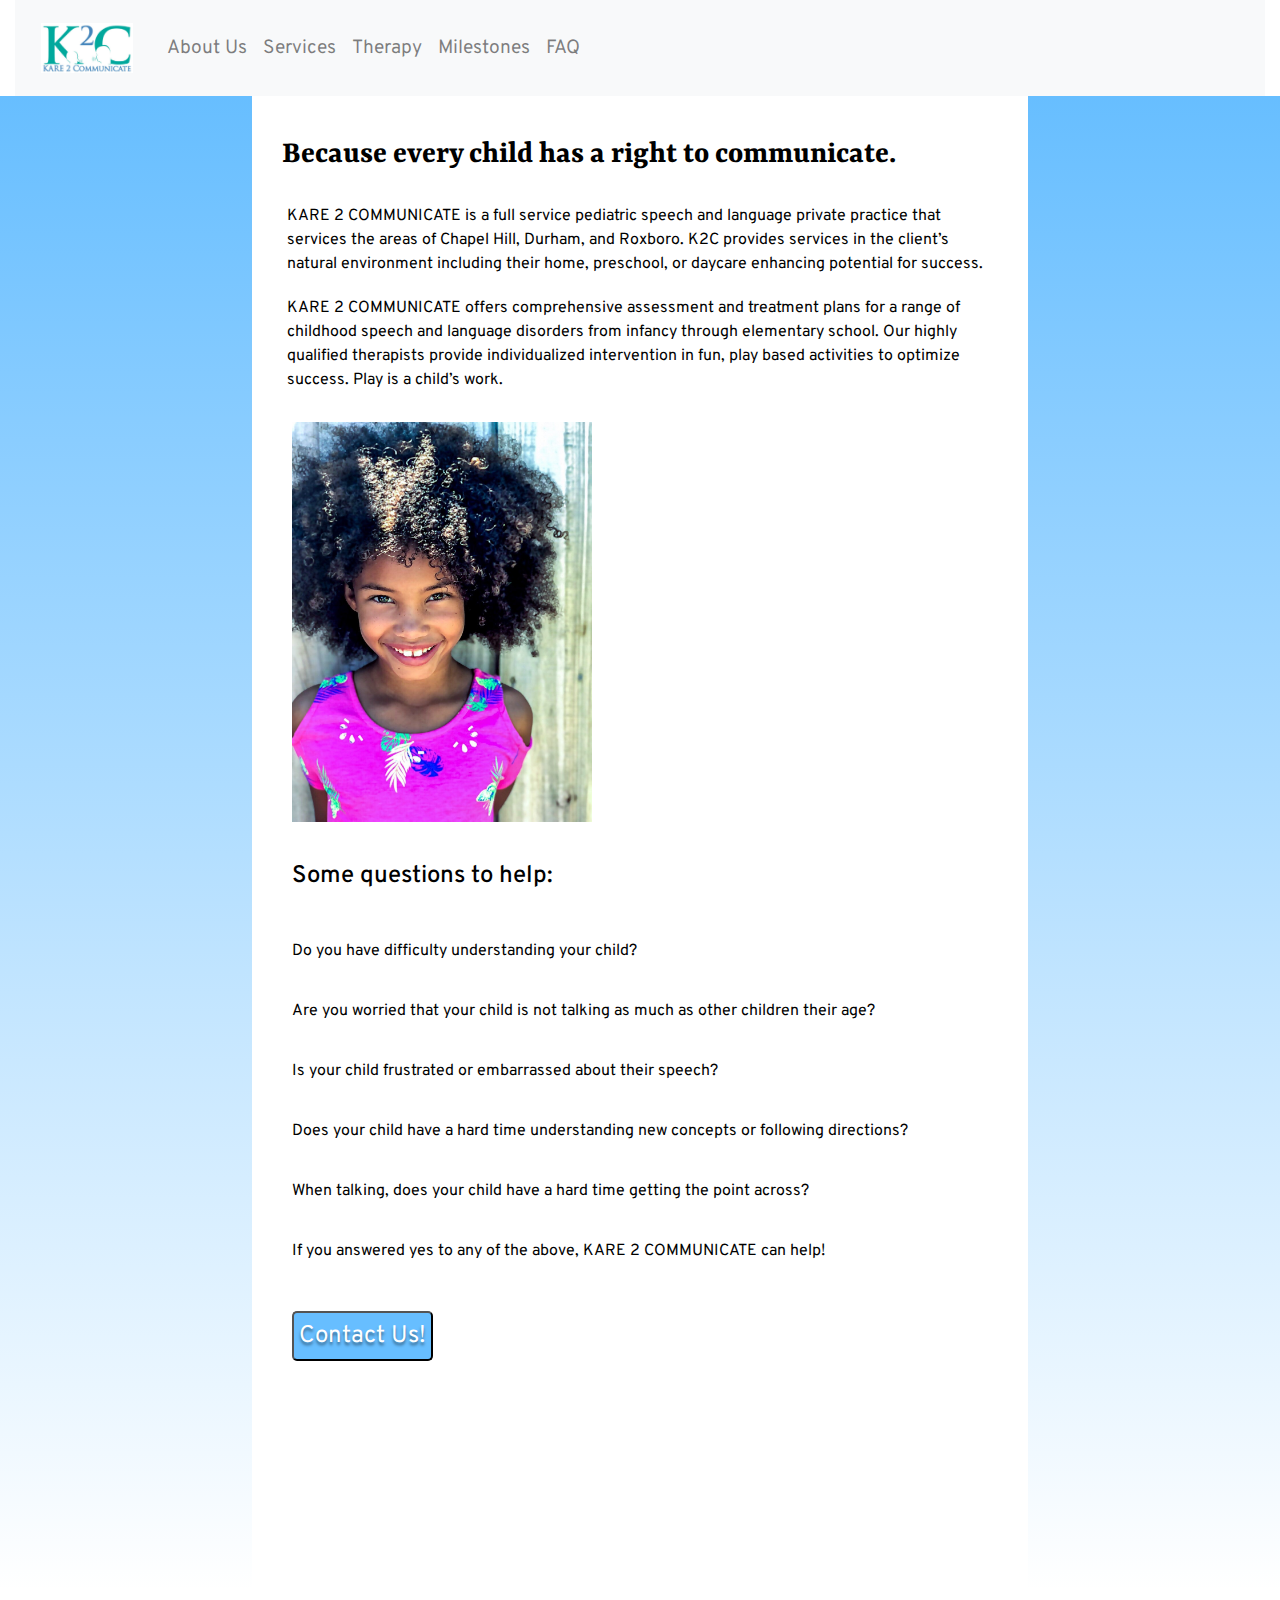
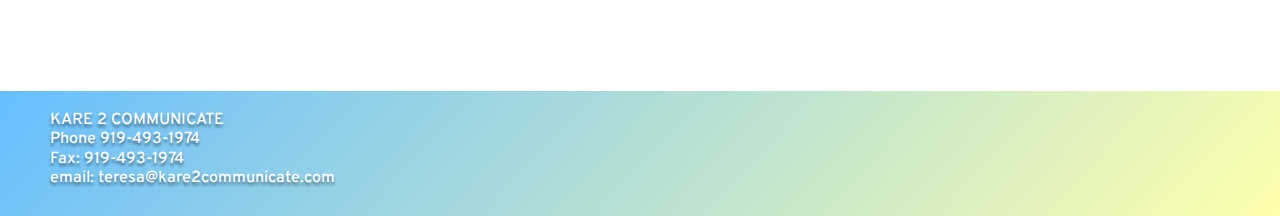
<file: index.html>
<!DOCTYPE html>
<html lang="en">

<head>
    <meta charset="UTF-8">
    <meta http-equiv="X-UA-Compatible" content="IE=edge">
    <meta name="viewport" content="width=device-width, initial-scale=1.0">
    <title> Kare 2 Communicate</title>
    <link href="https://stackpath.bootstrapcdn.com/bootstrap/4.3.1/css/bootstrap.min.css" rel="stylesheet" integrity="sha384-ggOyR0iXCbMQv3Xipma34MD+dH/1fQ784/j6cY/iJTQUOhcWr7x9JvoRxT2MZw1T" crossorigin="anonymous">
    <link href="https://fonts.googleapis.com/css?family=Overpass|Rasa&display=swap" rel="stylesheet">    <link rel="stylesheet" href="https://use.fontawesome.com/releases/v5.5.0/css/all.css" integrity="sha384-B4dIYHKNBt8Bc12p+WXckhzcICo0wtJAoU8YZTY5qE0Id1GSseTk6S+L3BlXeVIU" crossorigin="anonymous">
    <link href="main.css" rel="stylesheet" type="text/css">
</head>

<body>
   <div class="container-fluid">
        <header class="site-header">
                    <nav class="navbar navbar-expand-lg navbar-light bg-light d-flex">
                    <button class="navbar-toggler navbar-toggler-right" type="button" data-toggle="collapse" data-target="#navbarTogglerDemo02" aria-controls="navbarTogglerDemo02" aria-expanded="false" aria-label="Toggle navigation">
                      <span class="navbar-toggler-icon"></span>
                    </button>
                    <a class="navbar-brand" href="index.html"><img src="imgs/logo.jpg" alt="logo" height="50"></a>
                  
                    <div class="collapse navbar-collapse" id="navbarTogglerDemo02">
                      <ul class="navbar-nav mr-auto mt-2 mt-md-0">
                        <li class="nav-item">
                          <a class="nav-link" href="AboutUs.html">About Us<span class="sr-only"></span></a>
                        </li>
                        <li class="nav-item">
                          <a class="nav-link" href="Services.html">Services</a>
                        </li>
                        <li class="nav-item">
                            <a class="nav-link" href="Therapy.html">Therapy</a>
                          </li>
                          <li class="nav-item">
                            <a class="nav-link" href="Milestones.html">Milestones</a>
                          </li>
                          <li class="nav-item">
                            <a class="nav-link" href="FAQ.html">FAQ</a>
                          </li>
                      </ul>
                    </div>
                  </nav>
</header>
</div>
  <div class="containergrid"> 
       <aside class="left">   </aside>
       <article class="intro">
          <h1>Because every child has a right to communicate.</h1>    
            <p>KARE 2 COMMUNICATE is a full service pediatric speech and language private practice that services the areas of Chapel Hill, Durham, and Roxboro. K2C provides services in the client’s natural environment including their home, preschool, or daycare enhancing potential for success.</p>
            <p>KARE 2 COMMUNICATE offers comprehensive assessment and treatment plans for a range of childhood speech and language disorders from infancy through elementary school. Our highly qualified therapists provide individualized intervention in fun, play based activities to optimize success. Play is a child’s work.</p>  
      
      <img src="imgs/girl-wearing-pink-white-teal-and-blue-crew-neck-cold-1068205.jpg" alt="girl smiling" height="400">
      
 
        <h2>Some questions to help:</h2>
          <p class="questions">Do you have difficulty understanding your child?<br>

            Are you worried that your child is not talking as much as other children their age?
      <br>
             Is your child frustrated or embarrassed about their speech?
      <br>
            Does your child have a hard time understanding new concepts or following directions?
      <br>
            When talking, does your child have a hard time getting the point across?
      <br>
            If you answered yes to any of the above, KARE 2 COMMUNICATE can help!</p>
      <button><a href="Contactform.html">Contact Us!</a></button>
    </article> 
      <aside class="right"></aside>
     </div>


<footer>
<h4 class="footerhead"> KARE 2 COMMUNICATE <br>
  Phone  919-493-1974 <br>
  Fax: 919-493-1974<br>
  email: teresa@kare2communicate.com</h4>


</footer>

   <script src="https://code.jquery.com/jquery-3.3.1.slim.min.js" integrity="sha384-q8i/X+965DzO0rT7abK41JStQIAqVgRVzpbzo5smXKp4YfRvH+8abtTE1Pi6jizo" crossorigin="anonymous"></script>
   <script src="https://cdnjs.cloudflare.com/ajax/libs/popper.js/1.14.0/umd/popper.min.js" integrity="sha384-cs/chFZiN24E4KMATLdqdvsezGxaGsi4hLGOzlXwp5UZB1LY//20VyM2taTB4QvJ" crossorigin="anonymous"></script>
   <script src="https://stackpath.bootstrapcdn.com/bootstrap/4.1.0/js/bootstrap.min.js" integrity="sha384-uefMccjFJAIv6A+rW+L4AHf99KvxDjWSu1z9VI8SKNVmz4sk7buKt/6v9KI65qnm" crossorigin="anonymous"></script>
 
 </body>
  </html>
</file>
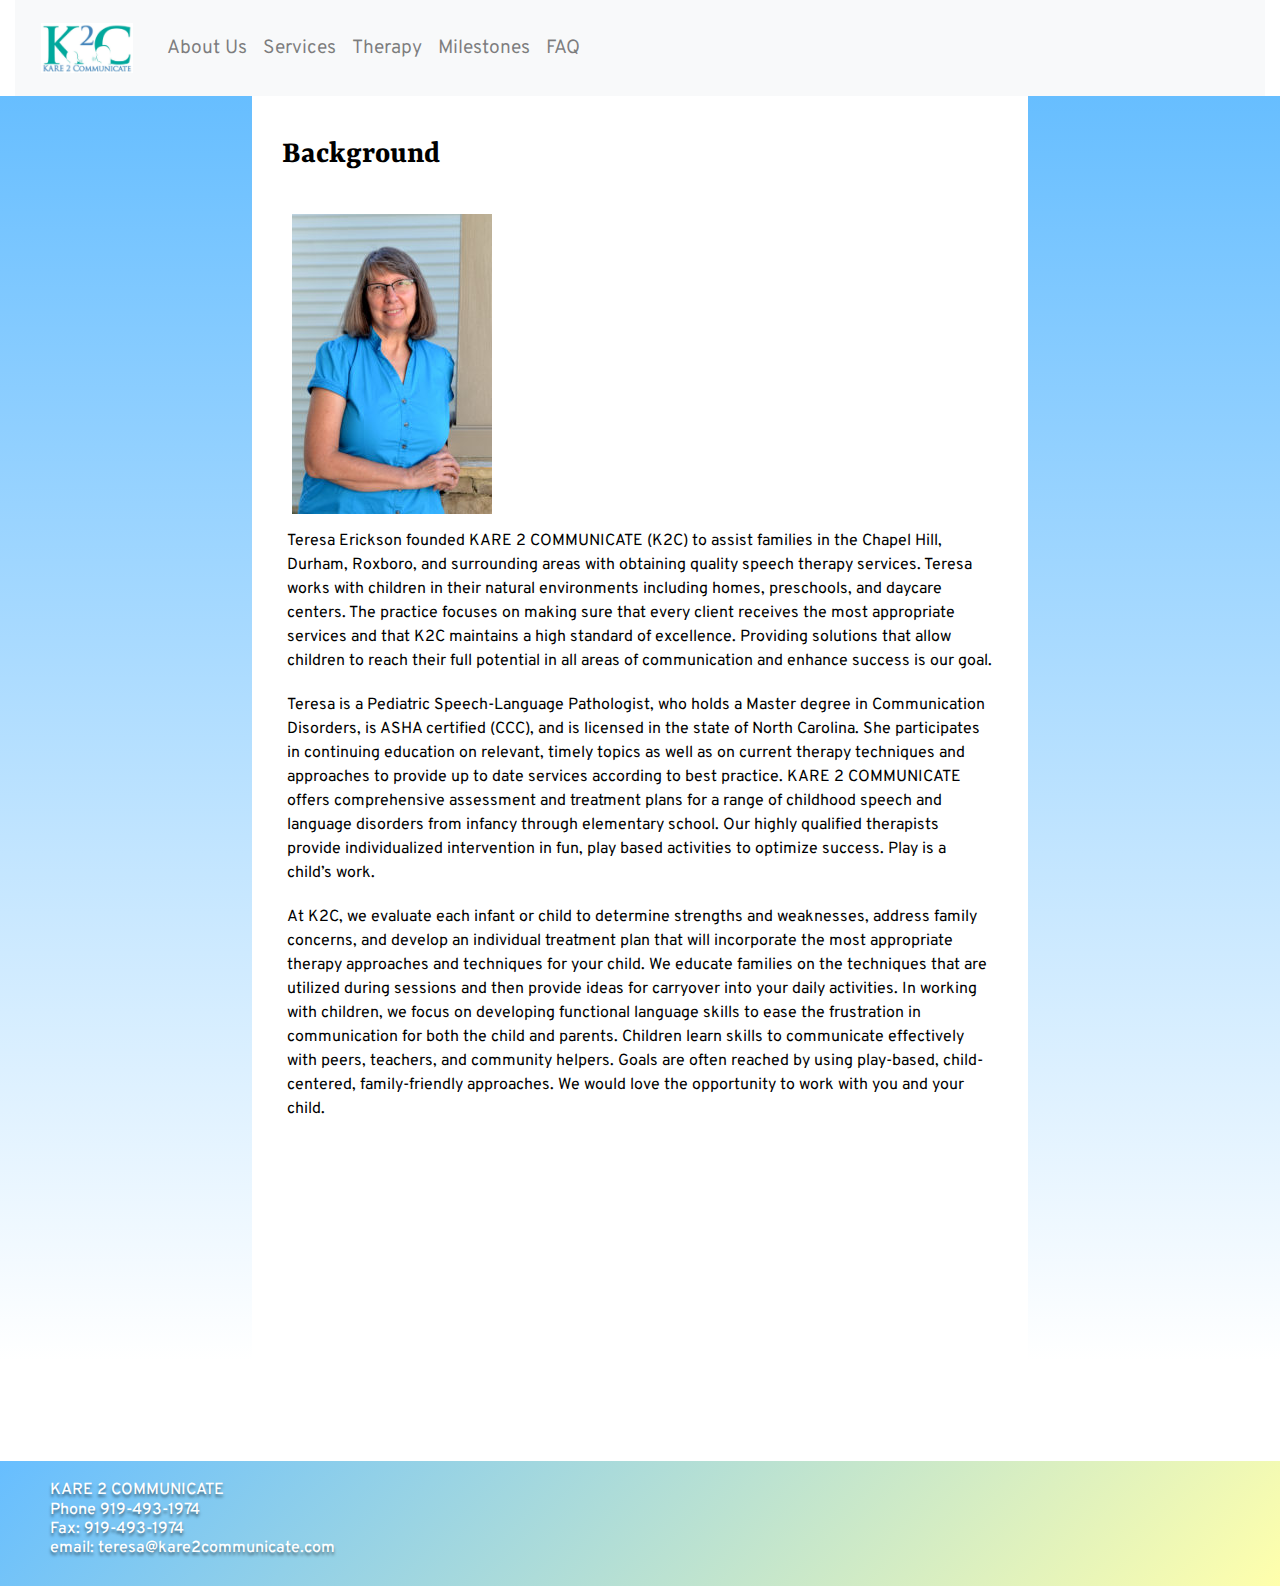
<file: AboutUs.html>
<!DOCTYPE html>
<html lang="en">

<head>
    <meta charset="UTF-8">
    <meta http-equiv="X-UA-Compatible" content="IE=edge">
    <meta name="viewport" content="width=device-width, initial-scale=1.0">
    <title> Kare 2 Communicate</title>
    <link href="https://stackpath.bootstrapcdn.com/bootstrap/4.3.1/css/bootstrap.min.css" rel="stylesheet" integrity="sha384-ggOyR0iXCbMQv3Xipma34MD+dH/1fQ784/j6cY/iJTQUOhcWr7x9JvoRxT2MZw1T" crossorigin="anonymous">
    <link href="https://fonts.googleapis.com/css?family=Overpass|Rasa&display=swap" rel="stylesheet">    <link rel="stylesheet" href="https://use.fontawesome.com/releases/v5.5.0/css/all.css" integrity="sha384-B4dIYHKNBt8Bc12p+WXckhzcICo0wtJAoU8YZTY5qE0Id1GSseTk6S+L3BlXeVIU" crossorigin="anonymous">
    <link href="custom.css" rel="stylesheet" type="text/css">
</head>

<body>
  <div class="container-fluid">
       <header class="site-header">
                   <nav class="navbar navbar-expand-lg navbar-light bg-light d-flex">
                   <button class="navbar-toggler navbar-toggler-right" type="button" data-toggle="collapse" data-target="#navbarTogglerDemo02" aria-controls="navbarTogglerDemo02" aria-expanded="false" aria-label="Toggle navigation">
                     <span class="navbar-toggler-icon"></span>
                   </button>
                   <a class="navbar-brand" href="index.html"><img src="imgs/logo.jpg" alt="logo" height="50"></a>
                 
                   <div class="collapse navbar-collapse" id="navbarTogglerDemo02">
                     <ul class="navbar-nav mr-auto mt-2 mt-md-0">
                       <li class="nav-item">
                         <a class="nav-link" href="AboutUs.html">About Us<span class="sr-only"></span></a>
                       </li>
                       <li class="nav-item">
                         <a class="nav-link" href="Services.html">Services</a>
                       </li>
                       <li class="nav-item">
                           <a class="nav-link" href="Therapy.html">Therapy</a>
                         </li>
                         <li class="nav-item">
                           <a class="nav-link" href="Milestones.html">Milestones</a>
                         </li>
                         <li class="nav-item">
                           <a class="nav-link" href="FAQ.html">FAQ</a>
                         </li>
                     </ul>
                   </div>
                 </nav>
</header>
</div>
 <div class="containergrid"> 
      <aside class="left"></aside>
<article class="about">
    <h1>Background</h1>
    <img src="imgs/teresa.jpg" alt="teresa erickson" height="300">
    <p>Teresa Erickson founded KARE 2 COMMUNICATE (K2C) to assist families in the Chapel Hill, Durham, Roxboro, and surrounding areas with obtaining 
      quality speech therapy services.  Teresa works with children in their natural environments including homes, preschools, and daycare centers. 
      The practice focuses on making sure that every client receives the most appropriate services and that K2C maintains a high standard of excellence.
       Providing solutions that allow children to reach their full potential in all areas of communication and enhance success is our goal. </p>
      <p> Teresa is a Pediatric Speech-Language Pathologist, who holds a Master degree in Communication Disorders, is ASHA certified (CCC), and is licensed 
       in the state of North Carolina. She participates in continuing education on relevant, timely topics as well as on current therapy techniques and approaches to provide up to date services according to best practice. KARE 2 COMMUNICATE offers comprehensive assessment and treatment plans for a range of childhood speech and language disorders from infancy through elementary school. Our highly qualified therapists provide individualized intervention in fun, play based activities to optimize success. Play is a child’s work.</p>  
  <p>At K2C, we evaluate each infant or child to determine strengths and weaknesses, address family concerns, and develop an individual treatment plan that will incorporate the most appropriate therapy approaches and techniques for your child. We educate families on the techniques that are utilized during sessions and then provide ideas for carryover into your daily activities. In working with children, we focus on developing functional language skills to ease the frustration in communication for both the child and parents. Children learn skills to communicate effectively with peers, teachers, and community helpers. Goals are often reached by using play-based, child-centered, family-friendly approaches. We would love the opportunity to work with you and your child.</p>
  </article>
   <aside class="right">   </aside>
  </div>

<footer>
<h4 class="footerhead"> KARE 2 COMMUNICATE <br>
  Phone  919-493-1974 <br>
  Fax: 919-493-1974<br>
  email: teresa@kare2communicate.com</h4>


</footer>


   <script src="https://code.jquery.com/jquery-3.3.1.slim.min.js" integrity="sha384-q8i/X+965DzO0rT7abK41JStQIAqVgRVzpbzo5smXKp4YfRvH+8abtTE1Pi6jizo" crossorigin="anonymous"></script>
   <script src="https://cdnjs.cloudflare.com/ajax/libs/popper.js/1.14.0/umd/popper.min.js" integrity="sha384-cs/chFZiN24E4KMATLdqdvsezGxaGsi4hLGOzlXwp5UZB1LY//20VyM2taTB4QvJ" crossorigin="anonymous"></script>
   <script src="https://stackpath.bootstrapcdn.com/bootstrap/4.1.0/js/bootstrap.min.js" integrity="sha384-uefMccjFJAIv6A+rW+L4AHf99KvxDjWSu1z9VI8SKNVmz4sk7buKt/6v9KI65qnm" crossorigin="anonymous"></script>
 
 </body>
  </html>
</file>
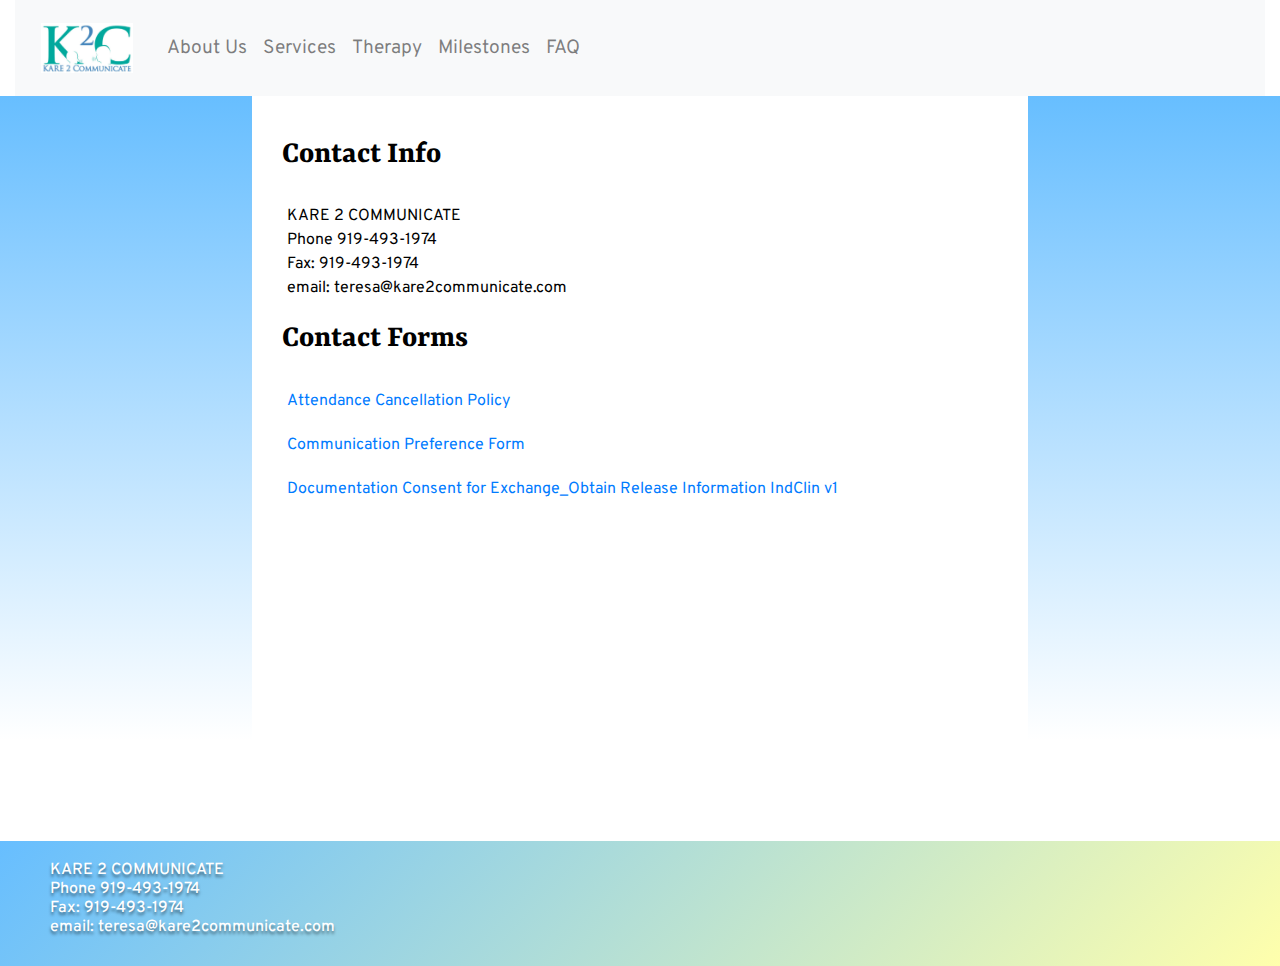
<file: Contactform.html>
<!DOCTYPE html>
<html lang="en">

<head>
    <meta charset="UTF-8">
    <meta http-equiv="X-UA-Compatible" content="IE=edge">
    <meta name="viewport" content="width=device-width, initial-scale=1.0">
    <title> Kare 2 Communicate</title>
    <link href="https://stackpath.bootstrapcdn.com/bootstrap/4.3.1/css/bootstrap.min.css" rel="stylesheet" integrity="sha384-ggOyR0iXCbMQv3Xipma34MD+dH/1fQ784/j6cY/iJTQUOhcWr7x9JvoRxT2MZw1T" crossorigin="anonymous">
    <link href="https://fonts.googleapis.com/css?family=Overpass|Rasa&display=swap" rel="stylesheet">    <link rel="stylesheet" href="https://use.fontawesome.com/releases/v5.5.0/css/all.css" integrity="sha384-B4dIYHKNBt8Bc12p+WXckhzcICo0wtJAoU8YZTY5qE0Id1GSseTk6S+L3BlXeVIU" crossorigin="anonymous">
    <link href="custom.css" rel="stylesheet" type="text/css">
</head>

<body>
  <div class="container-fluid">
    <header class="site-header">
                <nav class="navbar navbar-expand-lg navbar-light bg-light d-flex">
                <button class="navbar-toggler navbar-toggler-right" type="button" data-toggle="collapse" data-target="#navbarTogglerDemo02" aria-controls="navbarTogglerDemo02" aria-expanded="false" aria-label="Toggle navigation">
                  <span class="navbar-toggler-icon"></span>
                </button>
                <a class="navbar-brand" href="index.html"><img src="imgs/logo.jpg" alt="logo" height="50"></a>
              
                <div class="collapse navbar-collapse" id="navbarTogglerDemo02">
                  <ul class="navbar-nav mr-auto mt-2 mt-md-0">
                    <li class="nav-item">
                      <a class="nav-link" href="AboutUs.html">About Us<span class="sr-only"></span></a>
                    </li>
                    <li class="nav-item">
                      <a class="nav-link" href="Services.html">Services</a>
                    </li>
                    <li class="nav-item">
                        <a class="nav-link" href="Therapy.html">Therapy</a>
                      </li>
                      <li class="nav-item">
                        <a class="nav-link" href="Milestones.html">Milestones</a>
                      </li>
                      <li class="nav-item">
                        <a class="nav-link" href="FAQ.html">FAQ</a>
                      </li>
                  </ul>
                </div>
              </nav>
</header>
</div>
<div class="containergrid"> 
   <aside class="left"></aside>
   <article>
  <h1>Contact Info</h1><p>
  KARE 2 COMMUNICATE <br>
  Phone  919-493-1974 <br>
  Fax: 919-493-1974<br>
  email: teresa@kare2communicate.com</h4> </p>
    <h1>Contact Forms</h1>   
    <p><a href="pdfs/Attendance-Cancellation-Policy.pdf">Attendance Cancellation Policy</a></p>
  <p><a href="pdfs/Communication-Preference-Form.pdf">Communication Preference Form</a></p>
  <p><a href="pdfs/Documentation_Consent-for-Exchange-Obtain-Release-Information-IndClin-v1.pdf"> Documentation Consent for Exchange_Obtain Release Information IndClin v1</a></p>
  </article>  
<aside class="right"></aside>
</div>

<footer>
<h4 class="footerhead"> KARE 2 COMMUNICATE <br>
  Phone  919-493-1974 <br>
  Fax: 919-493-1974<br>
  email: teresa@kare2communicate.com</h4>
</footer>


   <script src="https://code.jquery.com/jquery-3.3.1.slim.min.js" integrity="sha384-q8i/X+965DzO0rT7abK41JStQIAqVgRVzpbzo5smXKp4YfRvH+8abtTE1Pi6jizo" crossorigin="anonymous"></script>
   <script src="https://cdnjs.cloudflare.com/ajax/libs/popper.js/1.14.0/umd/popper.min.js" integrity="sha384-cs/chFZiN24E4KMATLdqdvsezGxaGsi4hLGOzlXwp5UZB1LY//20VyM2taTB4QvJ" crossorigin="anonymous"></script>
   <script src="https://stackpath.bootstrapcdn.com/bootstrap/4.1.0/js/bootstrap.min.js" integrity="sha384-uefMccjFJAIv6A+rW+L4AHf99KvxDjWSu1z9VI8SKNVmz4sk7buKt/6v9KI65qnm" crossorigin="anonymous"></script>
 
 </body>
  </html>
</file>
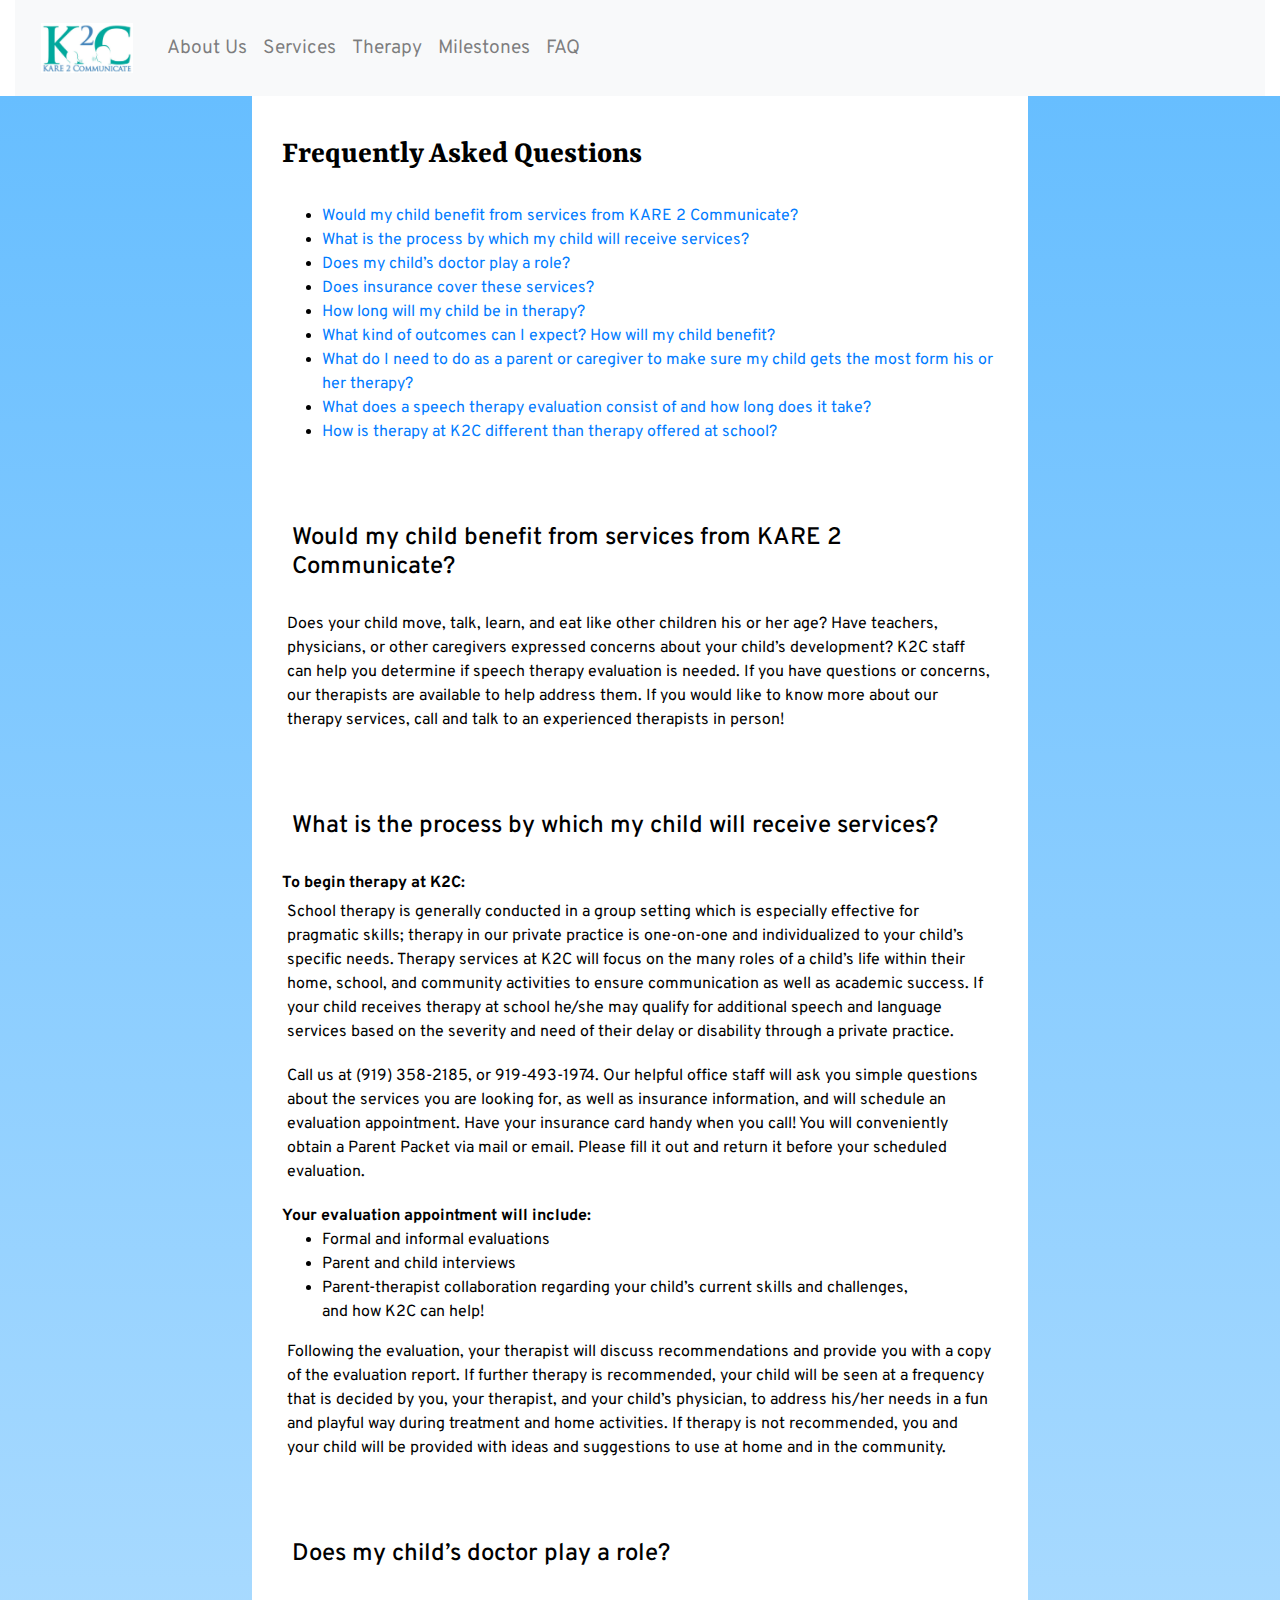
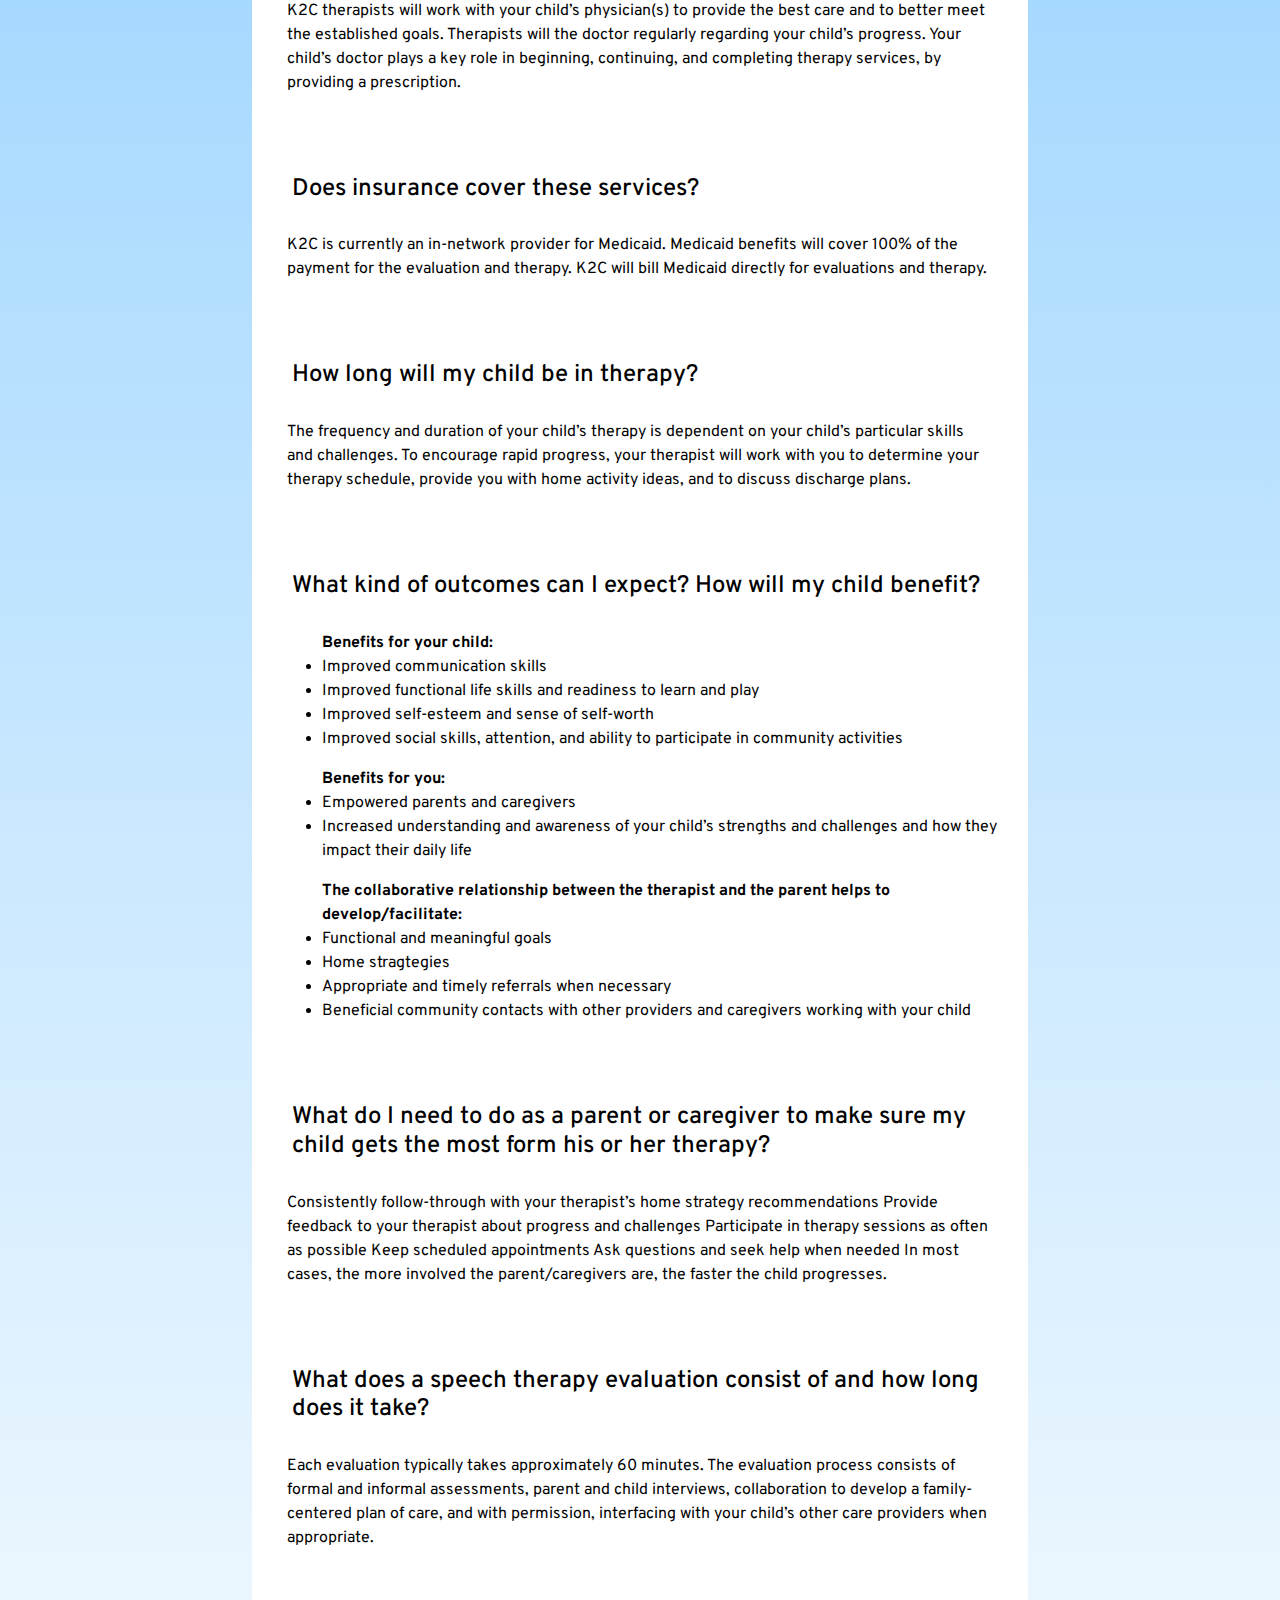
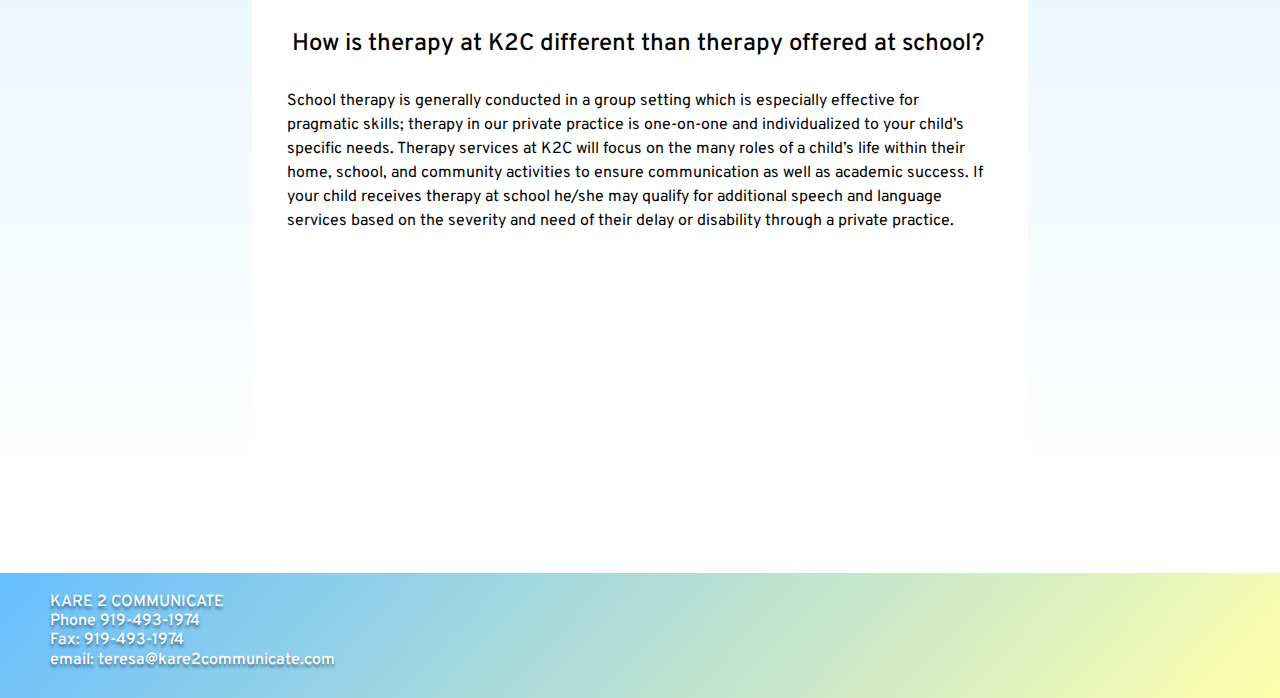
<file: FAQ.html>
<!DOCTYPE html>
<html lang="en">

<head>
    <meta charset="UTF-8">
    <meta http-equiv="X-UA-Compatible" content="IE=edge">
    <meta name="viewport" content="width=device-width, initial-scale=1.0">
    <title> Kare 2 Communicate</title>
    <link href="https://stackpath.bootstrapcdn.com/bootstrap/4.3.1/css/bootstrap.min.css" rel="stylesheet" integrity="sha384-ggOyR0iXCbMQv3Xipma34MD+dH/1fQ784/j6cY/iJTQUOhcWr7x9JvoRxT2MZw1T" crossorigin="anonymous">
    <link href="https://fonts.googleapis.com/css?family=Overpass|Rasa&display=swap" rel="stylesheet">    <link rel="stylesheet" href="https://use.fontawesome.com/releases/v5.5.0/css/all.css" integrity="sha384-B4dIYHKNBt8Bc12p+WXckhzcICo0wtJAoU8YZTY5qE0Id1GSseTk6S+L3BlXeVIU" crossorigin="anonymous">
    <link href="FAQ.css" rel="stylesheet" type="text/css">
</head>

<body>
  <div class="container-fluid">
    <header class="site-header">
        <nav class="navbar navbar-expand-lg navbar-light bg-light">
        <button class="navbar-toggler navbar-toggler-right" type="button" data-toggle="collapse" data-target="#navbarTogglerDemo02" aria-controls="navbarTogglerDemo02" aria-expanded="false" aria-label="Toggle navigation">
          <span class="navbar-toggler-icon"></span>
        </button>
        <a class="navbar-brand" href="index.html"><img src="imgs/logo.jpg" alt="logo" height="50"></a>
      
        <div class="collapse navbar-collapse" id="navbarTogglerDemo02">
          <ul class="navbar-nav mr-auto mt-2 mt-md-0 navbar-right">
            <li class="nav-item">
              <a class="nav-link" href="AboutUs.html">About Us<span class="sr-only"></span></a>
            </li>
            <li class="nav-item">
              <a class="nav-link" href="Services.html">Services</a>
            </li>
            <li class="nav-item">
                <a class="nav-link" href="Therapy.html">Therapy</a>
              </li>
              <li class="nav-item">
                <a class="nav-link" href="Milestones.html">Milestones</a>
              </li>
              <li class="nav-item">
                <a class="nav-link" href="FAQ.html">FAQ</a>
              </li>
              
          </ul>
        </div>
                </nav>
              </header></div>
<div class="containergrid"> 
  <aside class="left"></aside>
<article class="FAQs">
    <h1>Frequently Asked Questions</h1>    
  <ul>
    <li><a href="#q1">Would my child benefit from services from KARE 2 Communicate?</a></li>
    <li><a href="#q2">What is the process by which my child will receive services?</a></li>
    <li><a href="#q3">Does my child’s doctor play a role?</a></li>
    <li><a href="#q4">Does insurance cover these services?</a></li>
    <li><a href="#q5">How long will my child be in therapy?</a></li>
    <li><a href="#q6">What kind of outcomes can I expect? How will my child benefit?</a></li>
    <li><a href="#q7">What do I need to do as a parent or caregiver to make sure my child gets the most form his or her therapy?</a></li>
    <li><a href="#q8">What does a speech therapy evaluation consist of and how long does it take?</a></li>
    <li><a href="#q9">How is therapy at K2C different than therapy offered at school?</a></li>
  </ul>
<h2 id="q1">Would my child benefit from services from KARE 2 Communicate? </h2>
  <p>Does your child move, talk, learn, and eat like other children his or her age? Have teachers, physicians, or other caregivers expressed concerns about your child’s development? K2C staff can help you determine if speech therapy evaluation is needed. If you have questions or concerns, our therapists are available to help address them. If you would like to know more about our therapy services, call and talk to an experienced therapists in person!</p>
<h2 id="q2">What is the process by which my child will receive services?</h2>  
  <p class="ulbold">To begin therapy at K2C: </p>
<p>School therapy is generally conducted in a group setting which is especially effective for pragmatic skills; therapy in our private practice is one-on-one and individualized to your child’s specific needs. Therapy services at K2C will focus on the many roles of a child’s life within their home, school, and community activities to ensure communication as well as academic success. If your child receives therapy at school he/she may qualify for additional speech and language services based on the severity and need of their delay or disability through a private practice.</p>
<p>
Call us at (919) 358-2185, or 919-493-1974. Our helpful office staff will ask you simple questions about the services you are looking for, as well as insurance information, and will schedule an evaluation appointment. Have your insurance card handy when you call! You will conveniently obtain a Parent Packet via mail or email. Please fill it out and return it before your scheduled evaluation.</p>
<p class="ulbold">Your evaluation appointment will include:</p>
<ul>
     <li>Formal and informal evaluations</li>
    <li>Parent and child interviews</li>
    <li>Parent-therapist collaboration regarding your child’s current skills and challenges,<br> and how K2C can help!</li></ul>
   <p> Following the evaluation, your therapist will discuss recommendations and provide you with a copy of the evaluation report. If further therapy is recommended, your child will be seen at a frequency that is decided by you, your therapist, and your child’s physician, to address his/her needs in a fun and playful way during treatment and home activities. 
     If therapy is not recommended, you and your child will be provided with ideas and  suggestions to use at home and in the community.</p>
<h2 id="q3">Does my child’s doctor play a role? </h2>
  <p>K2C therapists will work with your child’s physician(s) to provide the best care and to better meet the established goals. Therapists will the doctor regularly regarding your child’s progress. Your child’s doctor plays a key role in beginning, continuing, and completing therapy services, by providing a prescription.</p>
<h2 id="q4">Does insurance cover these services?</h2> 
  <p>K2C is currently an in-network provider for Medicaid. Medicaid benefits will cover 100% of the payment for the evaluation and therapy. K2C will bill Medicaid directly for evaluations and therapy.</p>
<h2 id="q5">How long will my child be in therapy?</h2>
  <p>The frequency and duration of your child’s therapy is dependent on your child’s particular skills and challenges. To encourage rapid progress, your therapist will work with you to determine your therapy schedule, provide you with home activity ideas, and to discuss discharge plans.</p>
<h2 id="q6">What kind of outcomes can I expect? How will my child benefit?</h2> 
  <ul><li class="ulbold">Benefits for your child:</li>
  <li>Improved communication skills</li>
      <li> Improved functional life skills and readiness to learn and play</li>
          <li>Improved self-esteem and sense of self-worth</li>
              <li>Improved social skills, attention, and ability to participate in community activities</li>
    </ul>
  <ul><li class="ulbold">Benefits for you:</li>
    <li>Empowered parents and caregivers</li>
      <li>Increased understanding and awareness of your child’s strengths and challenges and how they impact their daily life</li></ul>
          <ul><li class="ulbold">The collaborative relationship between the therapist and the parent helps to develop/facilitate:</li>
            <li>Functional and meaningful goals</li>
              <li>Home stragtegies</li>
                  <li>Appropriate and timely referrals when necessary</li>
                      <li>Beneficial community contacts with other providers and caregivers working with your child</li>
                    </ul>
     
  
<h2 id="q7">What do I need to do as a parent or caregiver to make sure my child gets the most form his or her therapy?</h2>
<p>Consistently follow-through with your therapist’s home strategy recommendations
Provide feedback to your therapist about progress and challenges
Participate in therapy sessions as often as possible
Keep scheduled appointments
Ask questions and seek help when needed
In most cases, the more involved the parent/caregivers are, the faster the child progresses. </p>

<h2 id="q8">What does a speech therapy evaluation consist of and how long does it take?</h2>
<p>Each evaluation typically takes approximately 60 minutes. The evaluation process consists of formal and informal assessments, parent and child interviews, collaboration to develop a family-centered plan of care, and with permission, interfacing with your child’s other care providers when appropriate.</p>
<h2 id="q9">How is therapy at K2C different than therapy offered at school?</h2>
<p>School therapy is generally conducted in a group setting which is especially effective for pragmatic skills; therapy in our private practice is one-on-one and individualized to your child’s specific needs. Therapy services at K2C will focus on the many roles of a child’s life within their home, school, and community activities to ensure communication as well as academic success. If your child receives therapy at school he/she may qualify for additional speech and language services based on the severity and need of their delay or disability through a private practice.</p>
  </article>  
<aside class="right"></aside>
</div>

  <footer>
<h4 class="footerhead"> KARE 2 COMMUNICATE <br>
  Phone  919-493-1974 <br>
  Fax: 919-493-1974<br>
  email: teresa@kare2communicate.com</h4>
</footer>

   <script src="https://code.jquery.com/jquery-3.3.1.slim.min.js" integrity="sha384-q8i/X+965DzO0rT7abK41JStQIAqVgRVzpbzo5smXKp4YfRvH+8abtTE1Pi6jizo" crossorigin="anonymous"></script>
   <script src="https://cdnjs.cloudflare.com/ajax/libs/popper.js/1.14.0/umd/popper.min.js" integrity="sha384-cs/chFZiN24E4KMATLdqdvsezGxaGsi4hLGOzlXwp5UZB1LY//20VyM2taTB4QvJ" crossorigin="anonymous"></script>
   <script src="https://stackpath.bootstrapcdn.com/bootstrap/4.1.0/js/bootstrap.min.js" integrity="sha384-uefMccjFJAIv6A+rW+L4AHf99KvxDjWSu1z9VI8SKNVmz4sk7buKt/6v9KI65qnm" crossorigin="anonymous"></script>
 
 </body>
  </html>
</file>
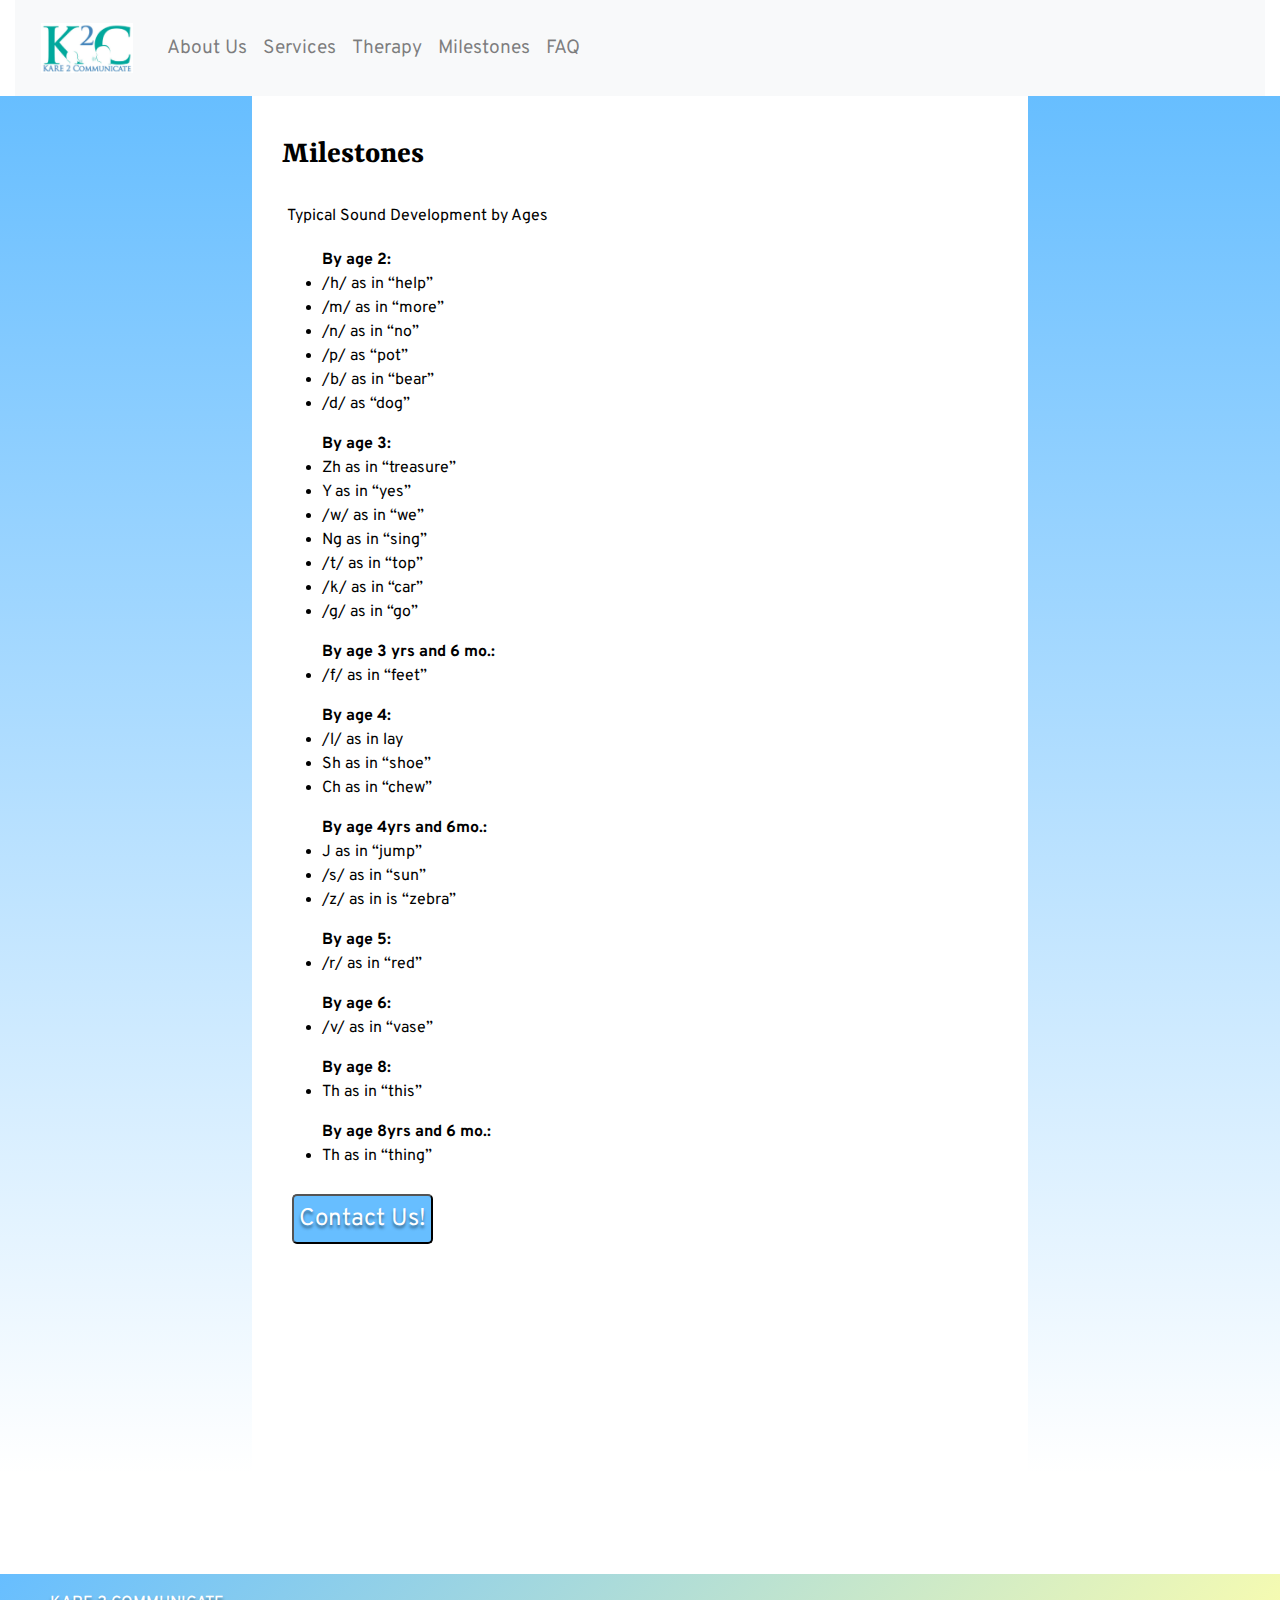
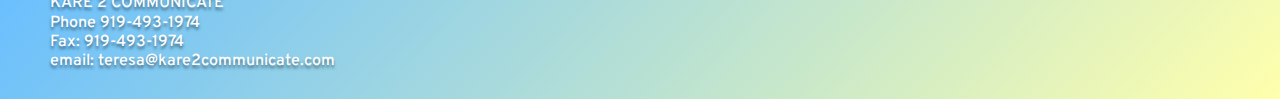
<file: Milestones.html>
<!DOCTYPE html>
<html lang="en">

<head>
    <meta charset="UTF-8">
    <meta http-equiv="X-UA-Compatible" content="IE=edge">
    <meta name="viewport" content="width=device-width, initial-scale=1.0">
    <title> Kare 2 Communicate</title>
    <link href="https://stackpath.bootstrapcdn.com/bootstrap/4.3.1/css/bootstrap.min.css" rel="stylesheet" integrity="sha384-ggOyR0iXCbMQv3Xipma34MD+dH/1fQ784/j6cY/iJTQUOhcWr7x9JvoRxT2MZw1T" crossorigin="anonymous">
    <link href="https://fonts.googleapis.com/css?family=Overpass|Rasa&display=swap" rel="stylesheet">    <link rel="stylesheet" href="https://use.fontawesome.com/releases/v5.5.0/css/all.css" integrity="sha384-B4dIYHKNBt8Bc12p+WXckhzcICo0wtJAoU8YZTY5qE0Id1GSseTk6S+L3BlXeVIU" crossorigin="anonymous">
    <link href="custom.css" rel="stylesheet" type="text/css">
</head>

<body>
  <div class="container-fluid">
    <header class="site-header">
        <nav class="navbar navbar-expand-lg navbar-light bg-light">
        <button class="navbar-toggler navbar-toggler-right" type="button" data-toggle="collapse" data-target="#navbarTogglerDemo02" aria-controls="navbarTogglerDemo02" aria-expanded="false" aria-label="Toggle navigation">
          <span class="navbar-toggler-icon"></span>
        </button>
        <a class="navbar-brand" href="index.html"><img src="imgs/logo.jpg" alt="logo" height="50"></a>
      
        <div class="collapse navbar-collapse" id="navbarTogglerDemo02">
          <ul class="navbar-nav mr-auto mt-2 mt-md-0 navbar-right">
            <li class="nav-item">
              <a class="nav-link" href="AboutUs.html">About Us<span class="sr-only"></span></a>
            </li>
            <li class="nav-item">
              <a class="nav-link" href="Services.html">Services</a>
            </li>
            <li class="nav-item">
                <a class="nav-link" href="Therapy.html">Therapy</a>
              </li>
              <li class="nav-item">
                <a class="nav-link" href="Milestones.html">Milestones</a>
              </li>
              <li class="nav-item">
                <a class="nav-link" href="FAQ.html">FAQ</a>
              </li>
          </ul>
        </div>
                </nav>
              </header></div>
<div class="containergrid"> 
  <aside class="left"></aside>
<article class="Miles">
    <h1>Milestones</h1>    
    <p> Typical Sound Development by Ages</p>
    <ul><li class="ulbold">By age 2:</li>
      <li>/h/ as in “help”</li>
      <li>/m/ as in “more”</li>
      <li>/n/ as in “no”</li>
      <li>/p/ as “pot”</li>
      <li>/b/ as in “bear”</li>
      <li>/d/ as “dog”</li>
    </ul>

    <ul><li class="ulbold">By age 3:</li>
    <li>Zh as in “treasure”</li>
    <li>Y as in “yes”</li>
    <li>/w/ as in “we”</li>
    <li>Ng as in “sing”</li>
    <li>/t/ as in “top”</li>
    <li>/k/ as in “car”</li>
    <li>/g/ as in “go”</li></ul>
    <ul><li class="ulbold">By age 3 yrs and 6 mo.:</li>
      <li>/f/ as in “feet”</li></ul>

    <ul><li class="ulbold">By age 4:</li>
      <li>/l/ as in lay</li>
      <li>Sh as in “shoe”</li>
      <li>Ch as in “chew” </li></ul>
    
    <ul><li class="ulbold">By age 4yrs and 6mo.:</li>
      <li>J as in “jump”</li>
      <li>/s/ as in “sun”</li>
      <li>/z/ as in is “zebra”</li>
    </ul>
    <ul><li class="ulbold">By age 5:</li>
      <li>/r/ as in “red”</li>
    </ul>
    <ul><li class="ulbold">By age 6:</li>
      <li>/v/ as in “vase”</li>
    </ul>
    <ul><li class="ulbold">By age 8:</li>
      <li>Th as in “this”</li>
    </ul>
    <ul><li class="ulbold">By age 8yrs and 6 mo.:</li>
      <li>Th as in “thing”</li>
    </ul>
      <button>Contact Us!</button></article>
    <aside class="right"></aside></div>

<footer>
<h4 class="footerhead"> KARE 2 COMMUNICATE <br>
  Phone  919-493-1974 <br>
  Fax: 919-493-1974<br>
  email: teresa@kare2communicate.com</h4>

</footer>



   <script src="https://code.jquery.com/jquery-3.3.1.slim.min.js" integrity="sha384-q8i/X+965DzO0rT7abK41JStQIAqVgRVzpbzo5smXKp4YfRvH+8abtTE1Pi6jizo" crossorigin="anonymous"></script>
   <script src="https://cdnjs.cloudflare.com/ajax/libs/popper.js/1.14.0/umd/popper.min.js" integrity="sha384-cs/chFZiN24E4KMATLdqdvsezGxaGsi4hLGOzlXwp5UZB1LY//20VyM2taTB4QvJ" crossorigin="anonymous"></script>
   <script src="https://stackpath.bootstrapcdn.com/bootstrap/4.1.0/js/bootstrap.min.js" integrity="sha384-uefMccjFJAIv6A+rW+L4AHf99KvxDjWSu1z9VI8SKNVmz4sk7buKt/6v9KI65qnm" crossorigin="anonymous"></script>
 
 </body>
  </html>
</file>
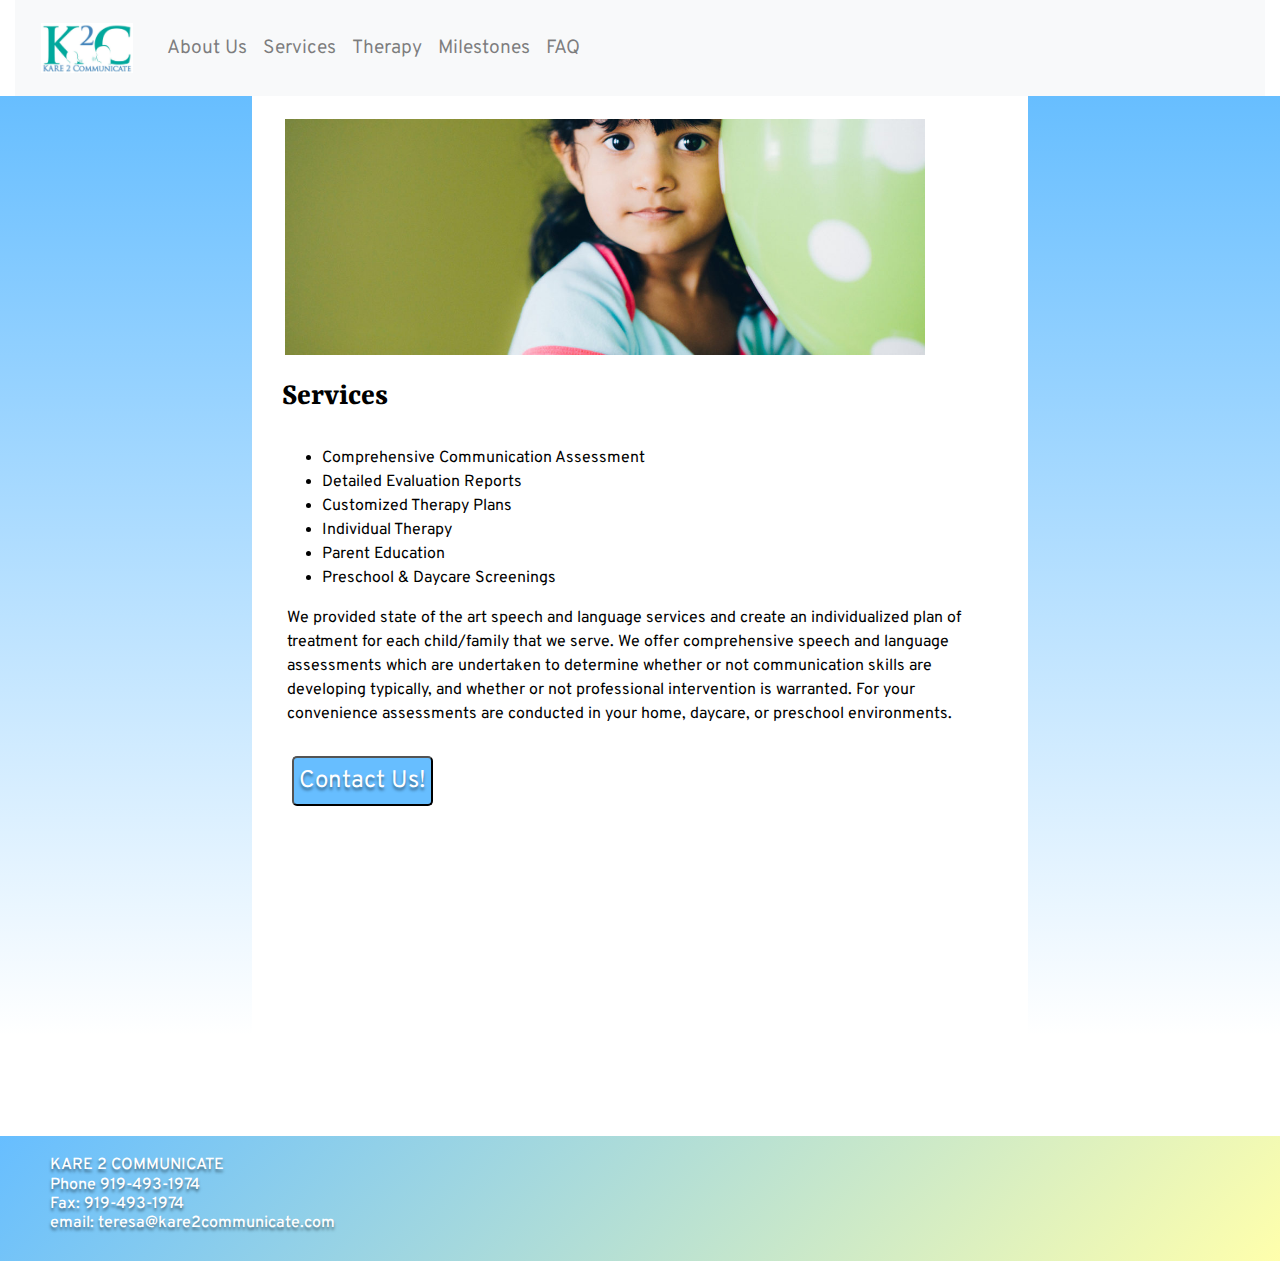
<file: Services.html>
<!DOCTYPE html>
<html lang="en">

<head>
    <meta charset="UTF-8">
    <meta http-equiv="X-UA-Compatible" content="IE=edge">
    <meta name="viewport" content="width=device-width, initial-scale=1.0">
    <title> Kare 2 Communicate</title>
    <link href="https://stackpath.bootstrapcdn.com/bootstrap/4.3.1/css/bootstrap.min.css" rel="stylesheet" integrity="sha384-ggOyR0iXCbMQv3Xipma34MD+dH/1fQ784/j6cY/iJTQUOhcWr7x9JvoRxT2MZw1T" crossorigin="anonymous">
    <link href="https://fonts.googleapis.com/css?family=Overpass|Rasa&display=swap" rel="stylesheet">    <link rel="stylesheet" href="https://use.fontawesome.com/releases/v5.5.0/css/all.css" integrity="sha384-B4dIYHKNBt8Bc12p+WXckhzcICo0wtJAoU8YZTY5qE0Id1GSseTk6S+L3BlXeVIU" crossorigin="anonymous">
    <link href="custom.css" rel="stylesheet" type="text/css">
</head>

<body>
  <div class="container-fluid">
       <header class="site-header">
                   <nav class="navbar navbar-expand-lg navbar-light bg-light d-flex">
                   <button class="navbar-toggler navbar-toggler-right" type="button" data-toggle="collapse" data-target="#navbarTogglerDemo02" aria-controls="navbarTogglerDemo02" aria-expanded="false" aria-label="Toggle navigation">
                     <span class="navbar-toggler-icon"></span>
                   </button>
                   <a class="navbar-brand" href="index.html"><img src="imgs/logo.jpg" alt="logo" height="50"></a>
                 
                   <div class="collapse navbar-collapse" id="navbarTogglerDemo02">
                     <ul class="navbar-nav mr-auto mt-2 mt-md-0">
                       <li class="nav-item">
                         <a class="nav-link" href="AboutUs.html">About Us<span class="sr-only"></span></a>
                       </li>
                       <li class="nav-item">
                         <a class="nav-link" href="Services.html">Services</a>
                       </li>
                       <li class="nav-item">
                           <a class="nav-link" href="Therapy.html">Therapy</a>
                         </li>
                         <li class="nav-item">
                           <a class="nav-link" href="Milestones.html">Milestones</a>
                         </li>
                         <li class="nav-item">
                           <a class="nav-link" href="FAQ.html">FAQ</a>
                         </li>
                     </ul>
                   </div>
                 </nav>
</header>
</div>
 <div class="containergrid"> 
      <aside class="left">   </aside>   
      <article class="servicesoff">
    <img src="imgs/seabass-creatives-142627-for-web-1180x435.jpg" class="balloongirl" alt="girl with balloon">
    <h1>Services</h1>   
    <ul>
      <li>Comprehensive Communication Assessment</li>
      <li>Detailed Evaluation Reports</li>
      <li>Customized Therapy Plans</li>
      <li>Individual Therapy</li>
      <li>Parent Education</li>
      <li>Preschool & Daycare Screenings</li>
    </ul> 
  <p>We provided state of the art speech and language services and create an individualized plan of treatment for each child/family that we serve. We offer comprehensive speech and language assessments which are undertaken to determine whether or not communication skills are developing typically, and whether or not professional intervention is warranted.  For your convenience assessments are conducted in your home, daycare, or preschool environments.</p>  
       <button>Contact Us!</button>
    </article>
    <aside class="right"></aside></div>
<footer>
<h4 class="footerhead"> KARE 2 COMMUNICATE <br>
  Phone  919-493-1974 <br>
  Fax: 919-493-1974<br>
  email: teresa@kare2communicate.com</h4>


</footer>

   <script src="https://code.jquery.com/jquery-3.3.1.slim.min.js" integrity="sha384-q8i/X+965DzO0rT7abK41JStQIAqVgRVzpbzo5smXKp4YfRvH+8abtTE1Pi6jizo" crossorigin="anonymous"></script>
   <script src="https://cdnjs.cloudflare.com/ajax/libs/popper.js/1.14.0/umd/popper.min.js" integrity="sha384-cs/chFZiN24E4KMATLdqdvsezGxaGsi4hLGOzlXwp5UZB1LY//20VyM2taTB4QvJ" crossorigin="anonymous"></script>
   <script src="https://stackpath.bootstrapcdn.com/bootstrap/4.1.0/js/bootstrap.min.js" integrity="sha384-uefMccjFJAIv6A+rW+L4AHf99KvxDjWSu1z9VI8SKNVmz4sk7buKt/6v9KI65qnm" crossorigin="anonymous"></script>
 
 </body>
  </html>
</file>
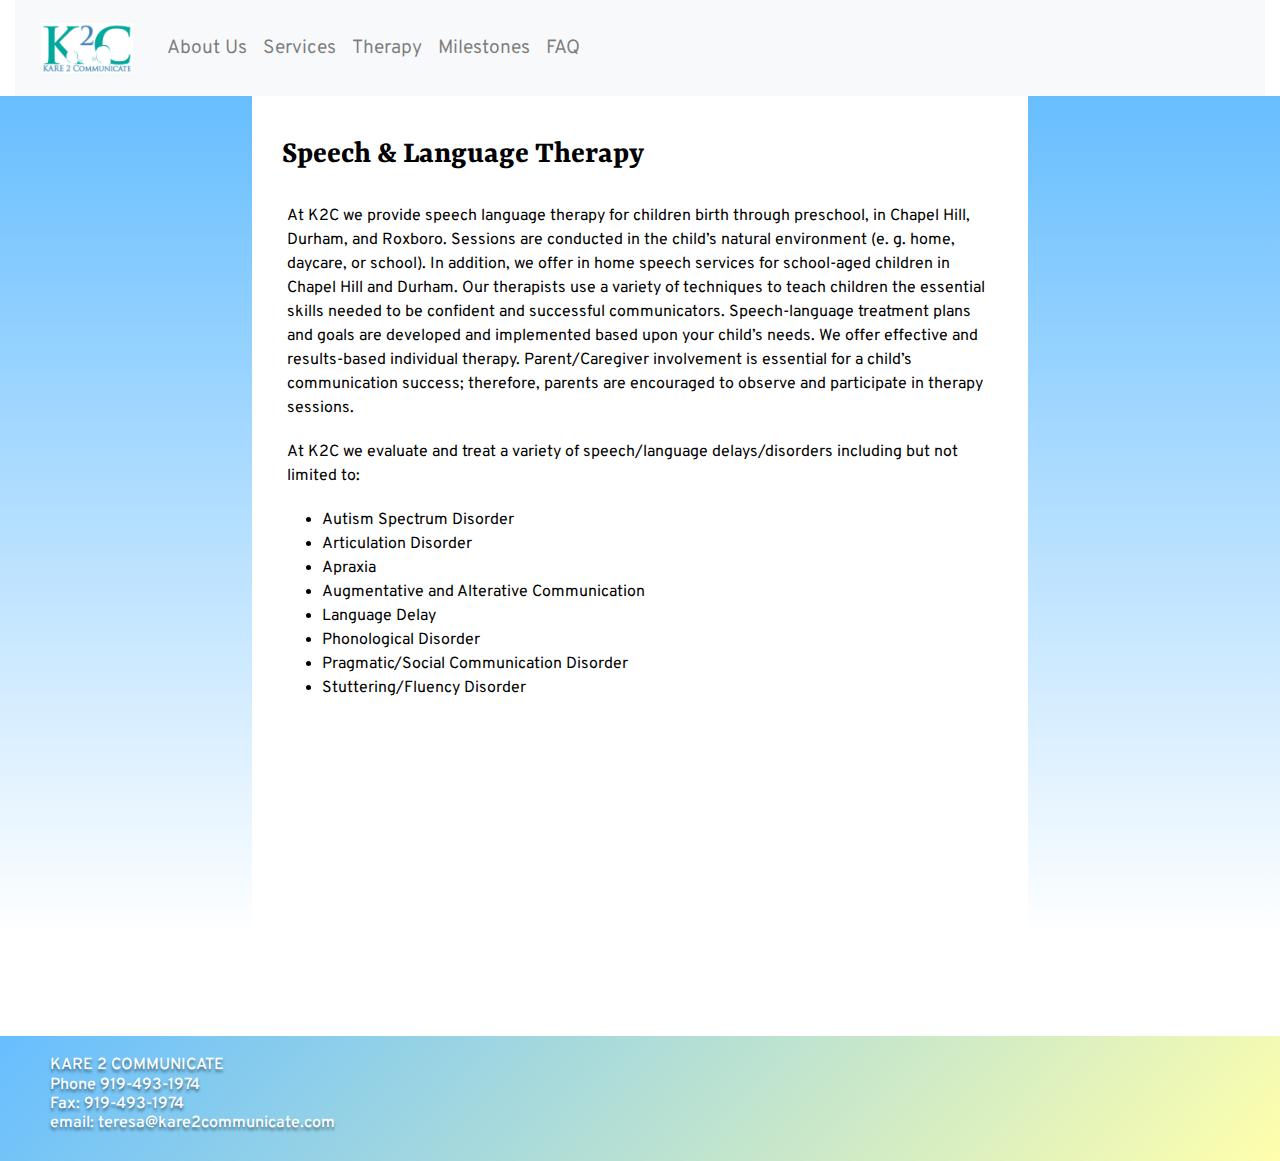
<file: Therapy.html>
<!DOCTYPE html>
<html lang="en">

<head>
    <meta charset="UTF-8">
    <meta http-equiv="X-UA-Compatible" content="IE=edge">
    <meta name="viewport" content="width=device-width, initial-scale=1.0">
    <title> Kare 2 Communicate</title>
    <link href="https://stackpath.bootstrapcdn.com/bootstrap/4.3.1/css/bootstrap.min.css" rel="stylesheet" integrity="sha384-ggOyR0iXCbMQv3Xipma34MD+dH/1fQ784/j6cY/iJTQUOhcWr7x9JvoRxT2MZw1T" crossorigin="anonymous">
    <link href="https://fonts.googleapis.com/css?family=Overpass|Rasa&display=swap" rel="stylesheet">    <link rel="stylesheet" href="https://use.fontawesome.com/releases/v5.5.0/css/all.css" integrity="sha384-B4dIYHKNBt8Bc12p+WXckhzcICo0wtJAoU8YZTY5qE0Id1GSseTk6S+L3BlXeVIU" crossorigin="anonymous">
    <link href="custom.css" rel="stylesheet" type="text/css">
</head>

<body>
  <div class="container-fluid">
    <header class="site-header">
        <nav class="navbar navbar-expand-lg navbar-light bg-light">
        <button class="navbar-toggler navbar-toggler-right" type="button" data-toggle="collapse" data-target="#navbarTogglerDemo02" aria-controls="navbarTogglerDemo02" aria-expanded="false" aria-label="Toggle navigation">
          <span class="navbar-toggler-icon"></span>
        </button>
        <a class="navbar-brand" href="index.html"><img src="imgs/logo.jpg" alt="logo" height="50"></a>
      
        <div class="collapse navbar-collapse" id="navbarTogglerDemo02">
          <ul class="navbar-nav mr-auto mt-2 mt-md-0 navbar-right">
            <li class="nav-item">
              <a class="nav-link" href="AboutUs.html">About Us<span class="sr-only"></span></a>
            </li>
            <li class="nav-item">
              <a class="nav-link" href="Services.html">Services</a>
            </li>
            <li class="nav-item">
                <a class="nav-link" href="Therapy.html">Therapy</a>
              </li>
              <li class="nav-item">
                <a class="nav-link" href="Milestones.html">Milestones</a>
              </li>
              <li class="nav-item">
                <a class="nav-link" href="FAQ.html">FAQ</a>
              </li>
          </ul>
        </div>
                </nav>
              </header></div>
<div class="containergrid"> 
  <aside class="left"></aside>
<article class="SLTherapy">
    <h1>Speech & Language Therapy</h1>    
    <p>At K2C we provide speech language therapy for children birth through preschool, in Chapel Hill, Durham, and Roxboro. Sessions are conducted in the child’s natural environment (e. g. home, daycare, or school). In addition, we offer in home speech services for school-aged children in Chapel Hill and Durham. Our therapists use a variety of techniques to teach children the essential skills needed to be confident and successful communicators. Speech-language treatment plans and goals are developed and implemented based upon your child’s needs. We offer effective and results-based individual therapy. Parent/Caregiver involvement is essential for a child’s communication success; therefore, parents are encouraged to observe and participate in therapy sessions.
    </p>
    <p>At K2C we evaluate and treat a variety of speech/language delays/disorders
        including but not limited to:</p> 
    <ul>
      <li>Autism Spectrum Disorder</li>
      <li>Articulation Disorder</li>
      <li>Apraxia</li>
      <li>Augmentative and Alterative Communication</li>
      <li>Language Delay</li>
      <li>Phonological Disorder</li>
      <li>Pragmatic/Social Communication Disorder</li>
      <li>Stuttering/Fluency Disorder</li>
    </ul> 
  </article>  
  <aside class="right"></aside>
</div>
  <footer>
<h4 class="footerhead"> KARE 2 COMMUNICATE <br>
  Phone  919-493-1974 <br>
  Fax: 919-493-1974<br>
  email: teresa@kare2communicate.com</h4>


</footer>


   <script src="https://code.jquery.com/jquery-3.3.1.slim.min.js" integrity="sha384-q8i/X+965DzO0rT7abK41JStQIAqVgRVzpbzo5smXKp4YfRvH+8abtTE1Pi6jizo" crossorigin="anonymous"></script>
   <script src="https://cdnjs.cloudflare.com/ajax/libs/popper.js/1.14.0/umd/popper.min.js" integrity="sha384-cs/chFZiN24E4KMATLdqdvsezGxaGsi4hLGOzlXwp5UZB1LY//20VyM2taTB4QvJ" crossorigin="anonymous"></script>
   <script src="https://stackpath.bootstrapcdn.com/bootstrap/4.1.0/js/bootstrap.min.js" integrity="sha384-uefMccjFJAIv6A+rW+L4AHf99KvxDjWSu1z9VI8SKNVmz4sk7buKt/6v9KI65qnm" crossorigin="anonymous"></script>
 
 </body>
  </html>
</file>
<file: main.css>
body {
    margin: 0;
    padding: 0;
    font-family: 'Overpass', sans-serif;
    background: rgb(255, 255, 255);
    color: #000000;
    box-sizing: border-box;
}

nav {
    font-size: 1.2em;
    background-color: #ffffff;
    
    
}


.containergrid {
    display: grid;
    grid-column-gap: 10px;
    grid-template-columns: [startA] 1fr [startM] 3fr [endM] 1fr[endA];
    grid-template-rows: [starttop] 1fr [endbottom];
    justify-content: space-between;
    
}
.left{
    background-color: #ffffff;
    background-image: linear-gradient(to bottom, rgba(103,190,255,1) 0%, rgba(255,0,0,0) 100%);    
    grid-column-start: startA;
    grid-column-end: startM;
    grid-row-start: starttop;
    grid-row-end: endbottom;
    
}
.right{
    background-color: #ffffff;
    background-image: linear-gradient(to bottom, rgba(103,190,255,1) 0%, rgba(255,0,0,0) 100%);    
    grid-column-start: endM;
    grid-column-end: endA;
    grid-row-start: starttop;
    grid-row-end: endbottom;
    
}


.intro {
    background-color:#ffffff;
    grid-column-start: startM;
    grid-column-end: endM;
    grid-row-start: starttop;
    grid-row-end: endbottom;
    margin-bottom: 200px;
    padding: 20px;
}
.intro h1 {
    margin-top: 20px;
}
img {
    margin: 10px;
    display: inline-block;
}
h1 {
    font-family: 'Rasa', serif;
    font-size: 2em;
    font-weight: bold;
    margin-bottom: 30px;

}

h2 {
    font-family: 'overpass',sans-serif;
    font-size: 1.5em;
    margin-left: 10px;
    margin-top: 30px;
    margin-bottom: 30px;
    
}


p {
    margin: 5px;
    margin-bottom: 20px;
}
.questions {
    margin-left: 10px;
    line-height: 60px;
}
button {
    background: rgb(103,190,255);
    font-family: 'Overpass', sans-serif;
    font-size: 1.5em;
    border-radius: 5px;
    padding: 5px;
    margin: 10px;
    color: #ffffff;
    text-shadow: 0px 3px 3px rgba(7, 17, 24, 0.5);
   
}
button:hover {
    background: linear-gradient(133deg, rgba(103,190,255,1) 0%, rgba(255,255,172,0.5) 180%);

}
a {
    color: #ffffff;
    text-decoration: none;
}
a:hover {
    color: #ffffff;
    text-decoration: none;
}
.footerhead
{   font-size: 1em;
    color: #ffffff;
    font-family: 'overpass', sans-serif;
    text-shadow: 0px 3px 3px rgba(7, 17, 24, 0.5);

}
footer {
    background: rgb(103,190,255);
background: linear-gradient(133deg, rgba(103,190,255,1) 0%, rgba(255,255,172,1) 100%);
    margin-top: 100px;
    padding: 20px;
    padding-left: 50px;
}
</file>
<file: custom.css>
body {
    margin: 0;
    padding: 0;
    font-family: 'Overpass', sans-serif;
    background: rgb(255, 255, 255);
    color: #000000;
    box-sizing: border-box;
}


nav {
    font-size: 1.2em;
    background-color: #ffffff;
    
    
}


.containergrid {
    display: grid;
    grid-column-gap: 10px;
    grid-template-columns: [startA] 1fr [startM] 3fr [endM] 1fr[endA];
    grid-template-rows: [starttop] 1fr [endbottom];
    justify-content: space-between;
    
}
.left{
    background-color: #ffffff;
    background-image: linear-gradient(to bottom, rgba(103,190,255,1) 0%, rgba(255,0,0,0) 100%);    
    grid-column-start: startA;
    grid-column-end: startM;
    grid-row-start: starttop;
    grid-row-end: endbottom;
    
}
.right{
    background-color: #ffffff;
    background-image: linear-gradient(to bottom, rgba(103,190,255,1) 0%, rgba(255,0,0,0) 100%);    
    grid-column-start: endM;
    grid-column-end: endA;
    grid-row-start: starttop;
    grid-row-end: endbottom;
    
}

article {
    background-color:#ffffff;
    grid-column-start: startM;
    grid-column-end: endM;
    grid-row-start: starttop;
    grid-row-end: endbottom;
    margin-bottom: 200px;
    padding: 20px;
    
    
}
article h1 {
    margin-top: 20px;
}
img {
    margin: 10px;
    display: inline-block;
}
h1 {
    font-family: 'Rasa', serif;
    font-size: 2em;
    font-weight: bold;
    margin-bottom: 30px;

}

h2 {
    font-family: 'overpass',sans-serif;
    font-size: 1.5em;
    margin-left: 10px;
    margin-top: 30px;
    margin-bottom: 30px;
    
}
h5 {
    font-family: 'overpass',sans-serif;
    font-size: 1.3em;
    margin-left: 10px;
    margin-top: 30px;
    margin-bottom: 30px;
}

p {
    margin: 5px;
    margin-bottom: 20px;
}
.ulbold
{ font-family: 'overpass',sans-serif;
    font-size: 1em;
   font-weight: bold;
   margin-top: 28px;
   list-style-type: none;
   margin: 0;
   padding: 0;

}

.questions {
    margin-left: 10px;
    line-height: 60px;
}
button {
    background: rgb(103,190,255);
    color: #ffffff;
    font-family: 'Overpass', sans-serif;
    font-size: 1.5em;
    border-radius: 5px;
    padding: 5px;
    margin: 10px;
    text-shadow: 0px 3px 3px rgba(7, 17, 24, 0.5);
   
}
button:hover {
    background: linear-gradient(133deg, rgba(103,190,255,1) 0%, rgba(255,255,172,0.5) 180%);
}
.balloongirl {
    width: 50vw;
    margin: 3px;
}
.footerhead
{   font-size: 1em;
    color: #ffffff;
    font-family: 'overpass', sans-serif;
    text-shadow: 0px 3px 3px rgba(7, 17, 24, 0.5);
}
footer {
    background: rgb(103,190,255);
background: linear-gradient(133deg, rgba(103,190,255,1) 0%, rgba(255,255,172,1) 100%);
    margin-top: 100px;
    padding: 20px;
    padding-left: 50px;
}
</file>
<file: FAQ.css>
body {
    margin: 0;
    padding: 0;
    font-family: 'Overpass', sans-serif;
    background: rgb(255, 255, 255);
    color: #000000;
    box-sizing: border-box;
}


nav {
    font-size: 1.2em;
    background-color: #ffffff;
    
    
}


.containergrid {
    display: grid;
    grid-column-gap: 10px;
    grid-template-columns: [startA] 1fr [startM] 3fr [endM] 1fr[endA];
    grid-template-rows: [starttop] 1fr [endbottom];
    justify-content: space-between;
    
}
.left{
    background-color: #ffffff;
    background-image: linear-gradient(to bottom, rgba(103,190,255,1) 0%, rgba(255,0,0,0) 100%);    
    grid-column-start: startA;
    grid-column-end: startM;
    grid-row-start: starttop;
    grid-row-end: endbottom;
    
}
.right{
    background-color: #ffffff;
    background-image: linear-gradient(to bottom, rgba(103,190,255,1) 0%, rgba(255,0,0,0) 100%);    
    grid-column-start: endM;
    grid-column-end: endA;
    grid-row-start: starttop;
    grid-row-end: endbottom;
    
}

article {
    background-color:#ffffff;
    grid-column-start: startM;
    grid-column-end: endM;
    grid-row-start: starttop;
    grid-row-end: endbottom;
    margin-bottom: 200px;
    padding: 20px;
    
    
}
article h1 {
    margin-top: 20px;
}
img {
    margin: 10px;
    display: inline-block;
}
h1 {
    font-family: 'Rasa', serif;
    font-size: 2em;
    font-weight: bold;
    margin-bottom: 30px;

}

h2 {
    font-family: 'overpass',sans-serif;
    font-size: 1.5em;
    margin-left: 10px;
    margin-top: 80px;
    margin-bottom: 30px;
    
}

.ulbold
{ font-family: 'overpass',sans-serif;
    font-size: 1em;
   font-weight: bold;
   margin-top: 28px;
   list-style-type: none;
   margin: 0;
   padding: 0;

}

p {
    margin: 5px;
    margin-bottom: 20px;
}

.footerhead
{   font-size: 1em;
    color: #ffffff;
    font-family: 'overpass', sans-serif;
    text-shadow: 0px 3px 3px rgba(7, 17, 24, 0.5);

}
footer {
    background: rgb(103,190,255);
background: linear-gradient(133deg, rgba(103,190,255,1) 0%, rgba(255,255,172,1) 100%);
    margin-top: 100px;
    padding: 20px;
    padding-left: 50px;
}
</file>
